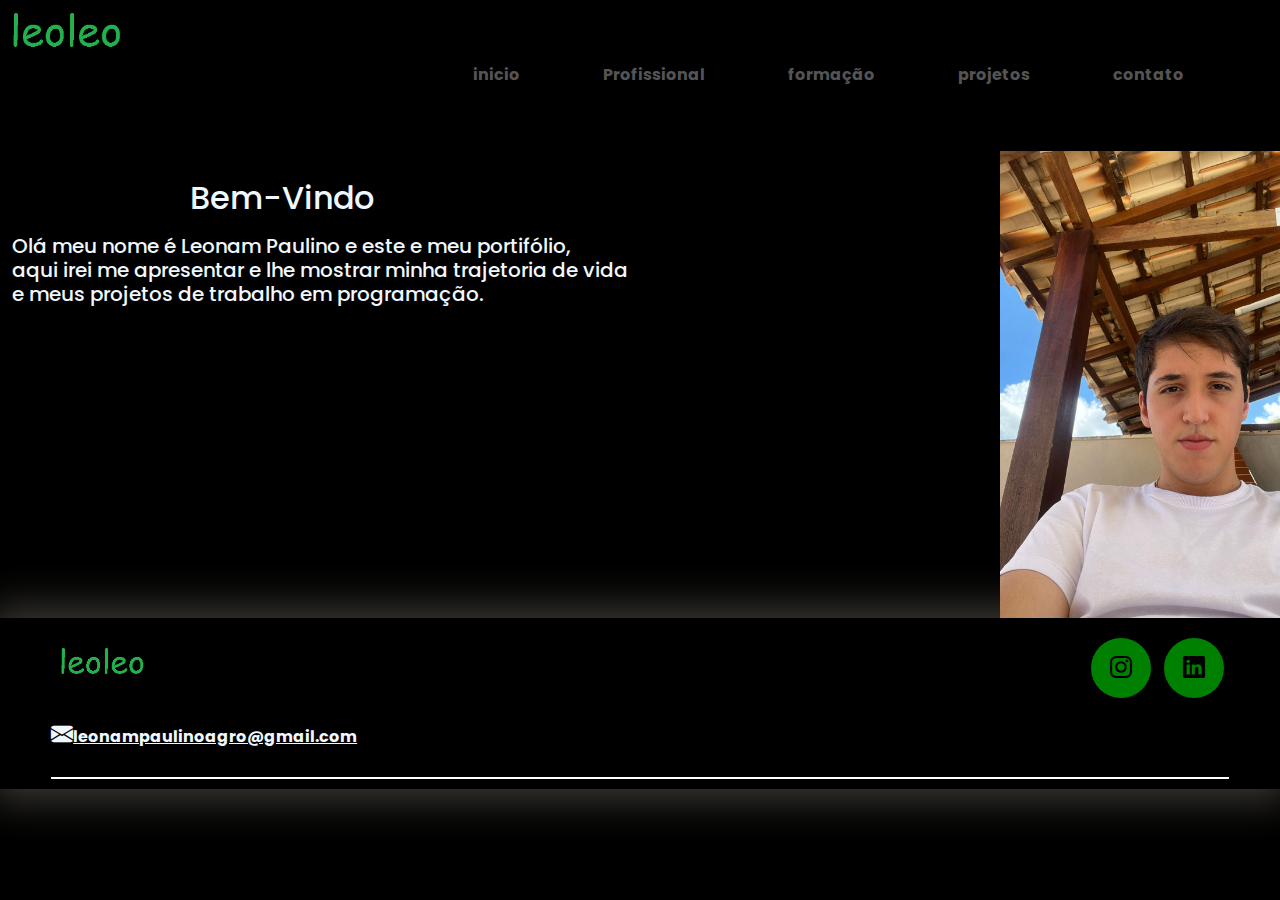
<file: index.html>
<!DOCTYPE html>
    <html lang="pt-br">

    <head>
        <meta charset="UTF-8">
        <meta name="viewport" content="width=device-width, initial-scale=1.0">
        <title>portifólio</title>
        <link href="https://cdn.jsdelivr.net/npm/bootstrap@5.3.3/dist/css/bootstrap.min.css" rel="stylesheet"
            integrity="sha384-QWTKZyjpPEjISv5WaRU9OFeRpok6YctnYmDr5pNlyT2bRjXh0JMhjY6hW+ALEwIH" crossorigin="anonymous">
        <link rel="stylesheet" type="text/css" href="fundo.css" />
        <link rel="preconnect" href="https://fonts.googleapis.com">
        <link rel="preconnect" href="https://fonts.gstatic.com" crossorigin>
        <link href="https://fonts.googleapis.com/css2?family=Poppins:ital,wght@0,100;0,200;0,300;0,400;0,500;0,600;0,700;0,800;0,900;1,100;1,200;1,300;1,400;1,500;1,600;1,700;1,800;1,900&display=swap"
            rel="stylesheet">
        <link rel="stylesheet" href="https://cdn.jsdelivr.net/npm/bootstrap-icons@1.11.3/font/bootstrap-icons.min.css">
    </head>

    <body>
        
            <div class="interface">
                <div class="logo">
                    <a href="#">
                        <img src="imagens/Captura de Tela (141).png" alt="minha logo" width="130px">
                    </a>
                </div>
            </div>

            <header>
                <nav class="menu-desktop">
                    <ul>
                        <li><a href="index.html">inicio</a></li>
                        <li><a href="index1.html">Profissional</a></li>
                        <li><a href="index2.html">formação</a></li>
                        <li><a href="index3.html">projetos</a></li>
                        <li><a href="index4.html">contato</a></li>
                    </ul>
                </nav>
            </header>

                <h2> Bem-Vindo </h2>

                <h5>Olá meu nome é Leonam Paulino e este e meu portifólio,<br> 
                    aqui irei me apresentar e lhe mostrar minha trajetoria de vida <br>
                    e meus projetos de trabalho em programação.<br>
                </h5>

                <h6></h6>

                    <div class="foto">
                        <div class="foto1">
                            <a href="#">
                                <img src="imagens/WhatsApp Image 2024-05-23 at 21.23.16.jpeg" alt="leo" width="350px">
                            </div>
                        </div>
                
                <footer>
                    <div class="rodape">
                        <div class="line-footer">
                            <div class="flex">
                                <div class="logo-footer">
                                    <img src="imagens/Captura de Tela (141).png" alt="minha logo" width="100px">
                                </div>
                                <div class="btn-social">
                                    <a href="https://www.instagram.com/leonam_paulino/" target="_blank"><button><i class="bi bi-instagram"></i></button></a>
                                    <a href="https://www.linkedin.com/in/leonam-paulino-a4a9122a7/" target="_blank"><button><i class="bi bi-linkedin"></i></button></a>
                                </div>
                            </div>
                        </div>
    
                        <div class="line-footer borda">
                            <p><i class="bi bi-envelope-fill"></i><a href="mailto:leonampaulinoagro@gmail.com">leonampaulinoagro@gmail.com</a></p>
                        </div>
                    </div>
                </footer>
                
    

    </body>
    </html>
</file>
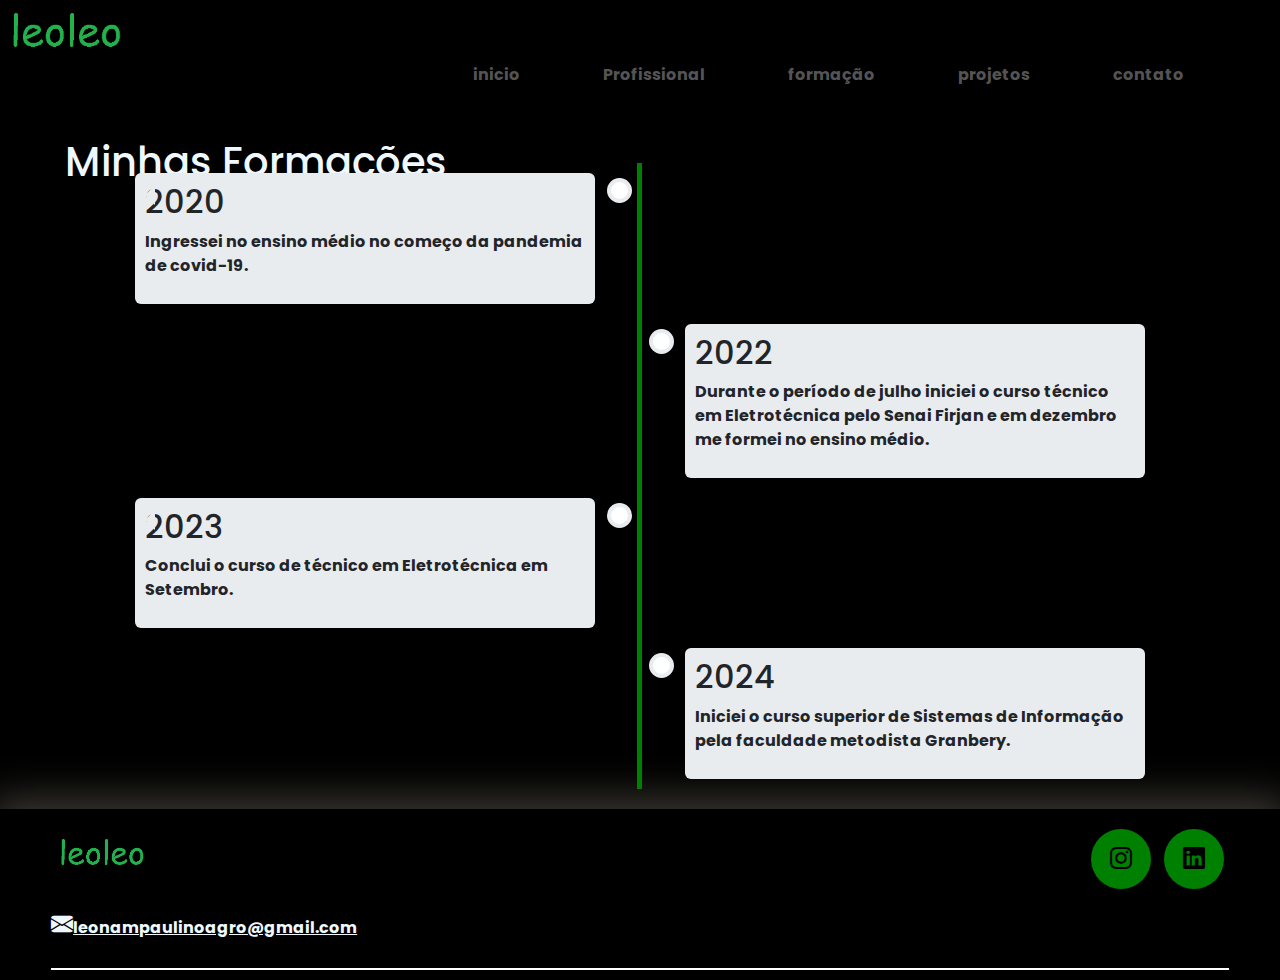
<file: index2.html>
<!DOCTYPE html>
<html lang="pt-br">

<head>
    <meta charset="UTF-8">
    <meta name="viewport" content="width=device-width, initial-scale=1.0">
    <title>portifólio</title>
    <link href="https://cdn.jsdelivr.net/npm/bootstrap@5.3.3/dist/css/bootstrap.min.css" rel="stylesheet"
        integrity="sha384-QWTKZyjpPEjISv5WaRU9OFeRpok6YctnYmDr5pNlyT2bRjXh0JMhjY6hW+ALEwIH" crossorigin="anonymous">
    <link rel="stylesheet" type="text/css" href="fundo2.css" />
    <link rel="preconnect" href="https://fonts.googleapis.com">
    <link rel="preconnect" href="https://fonts.gstatic.com" crossorigin>
    <link href="https://fonts.googleapis.com/css2?family=Poppins:ital,wght@0,100;0,200;0,300;0,400;0,500;0,600;0,700;0,800;0,900;1,100;1,200;1,300;1,400;1,500;1,600;1,700;1,800;1,900&display=swap"
        rel="stylesheet">
    <link rel="stylesheet" href="https://cdn.jsdelivr.net/npm/bootstrap-icons@1.11.3/font/bootstrap-icons.min.css">
</head>

<body>
    
    <div class="interface">
        <div class="logo">
            <a href="#">
                <img src="imagens/Captura de Tela (141).png" alt="minha logo" width="130px">
            </a>
        </div>
    </div>

    <header>
        <nav class="menu-desktop">
            <ul>
                <li><a href="index.html">inicio</a></li>
                <li><a href="index1.html">Profissional</a></li>
                <li><a href="index2.html">formação</a></li>
                <li><a href="index3.html">projetos</a></li>
                <li><a href="index4.html">contato</a></li>
            </ul>
        </nav>
    </header>

    <h1>Minhas Formações</h1>

    
    <div class="timeline">
        <div class="container left">
            <div class="content">
                <h2>2020</h2>
                <p>Ingressei no ensino médio no começo da pandemia de covid-19.</p>
            </div>
        </div>
        <div class="container right">
            <div class="content">
                <h2>2022</h2>
                <p>Durante o período de julho iniciei o curso técnico em Eletrotécnica pelo Senai Firjan e em dezembro me formei no ensino médio.</p>
            </div>
        </div>
        <div class="container left">
            <div class="content">
                <h2>2023</h2>
                <p>Conclui o curso de técnico em Eletrotécnica em Setembro.</p>
            </div>
        </div>
        <div class="container right">
            <div class="content">
                <h2>2024</h2>
                <p>Iniciei o curso superior de Sistemas de Informação pela faculdade metodista Granbery.</p>
            </div>
        </div>
    </div>


    <footer>
        <div class="interface">
            <div class="line-footer">
                <div class="flex">
                    <div class="logo-footer">
                        <img src="imagens/Captura de Tela (141).png" alt="minha logo" width="100px">
                    </div>
                    <div class="btn-social">
                        <a href="https://www.instagram.com/leonam_paulino/" target="_blank"><button><i class="bi bi-instagram"></i></button></a>
                        <a href="https://www.linkedin.com/in/leonam-paulino-a4a9122a7/" target="_blank"><button><i class="bi bi-linkedin"></i></button></a>
                    </div>
                </div>
            </div>

            <div class="line-footer borda">
                <p><i class="bi bi-envelope-fill"></i><a href="mailto:leonampaulinoagro@gmail.com">leonampaulinoagro@gmail.com</a></p>
            </div>
        </div>
    </footer>

</body>
</html>
</file>
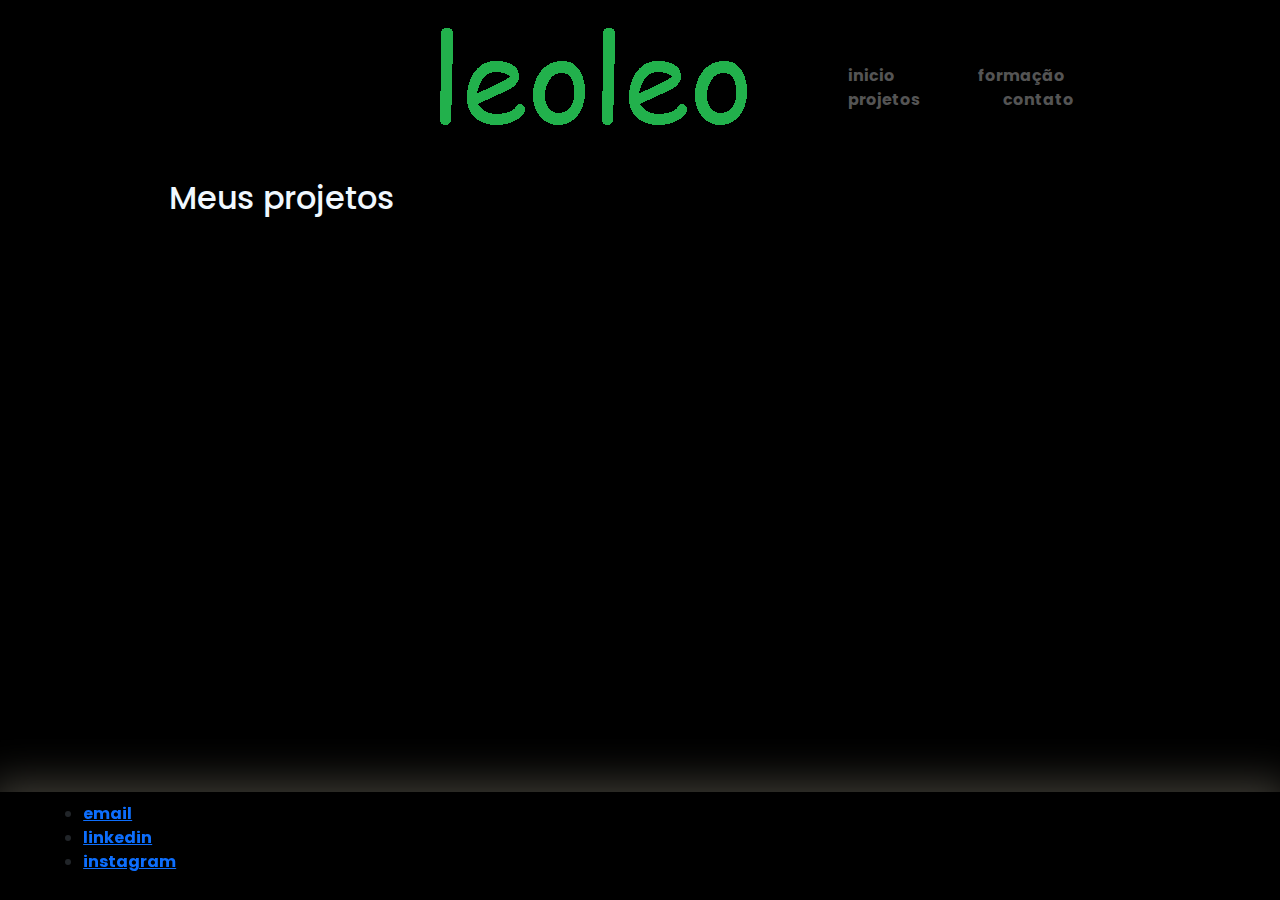
<file: index3.html>
<!DOCTYPE html>
<html lang="pt-br">

<head>
    <meta charset="UTF-8">
    <meta name="viewport" content="width=device-width, initial-scale=1.0">
    <title>portifólio</title>
    <link href="https://cdn.jsdelivr.net/npm/bootstrap@5.3.3/dist/css/bootstrap.min.css" rel="stylesheet"
        integrity="sha384-QWTKZyjpPEjISv5WaRU9OFeRpok6YctnYmDr5pNlyT2bRjXh0JMhjY6hW+ALEwIH" crossorigin="anonymous">
    <link rel="stylesheet" type="text/css" href="fundo.css" />
    <link rel="preconnect" href="https://fonts.googleapis.com">
    <link rel="preconnect" href="https://fonts.gstatic.com" crossorigin>
    <link
        href="https://fonts.googleapis.com/css2?family=Poppins:ital,wght@0,100;0,200;0,300;0,400;0,500;0,600;0,700;0,800;0,900;1,100;1,200;1,300;1,400;1,500;1,600;1,700;1,800;1,900&display=swap"
        rel="stylesheet">
</head>

<body>

    <header>
        <div class="interface">
            <div class="logo">
                <a href="#">
                    <img src="imagens/Captura de Tela (141).png" alt="minha logo">

                </a>
            </div>

            <nav class="menu-desktop">
                <ul>
                    <li><a href="index.html">inicio</a></li>
                    <li><a href="index2.html">formação</a></li>
                    <li><a href="index3.html">projetos</a></li>
                    <li><a href="index4.html">contato</a></li>
                </ul>
            </nav>

            <h2> Meus projetos </h2>
            <p></p>

            
    </header>

    <footer class="fixed-bottom">
        <nav>
            <ul>
                <li><a href="#">email</a></li>
                <li><a href="https://www.linkedin.com/in/leonam-paulino-a4a9122a7/" target="_blank">linkedin</a></li>
                <li><a href="https://www.instagram.com/leonam_paulino/" target="_blank">instagram</a></li>
            </ul>
        </nav>
    </footer>

</body>
</html>
</file>
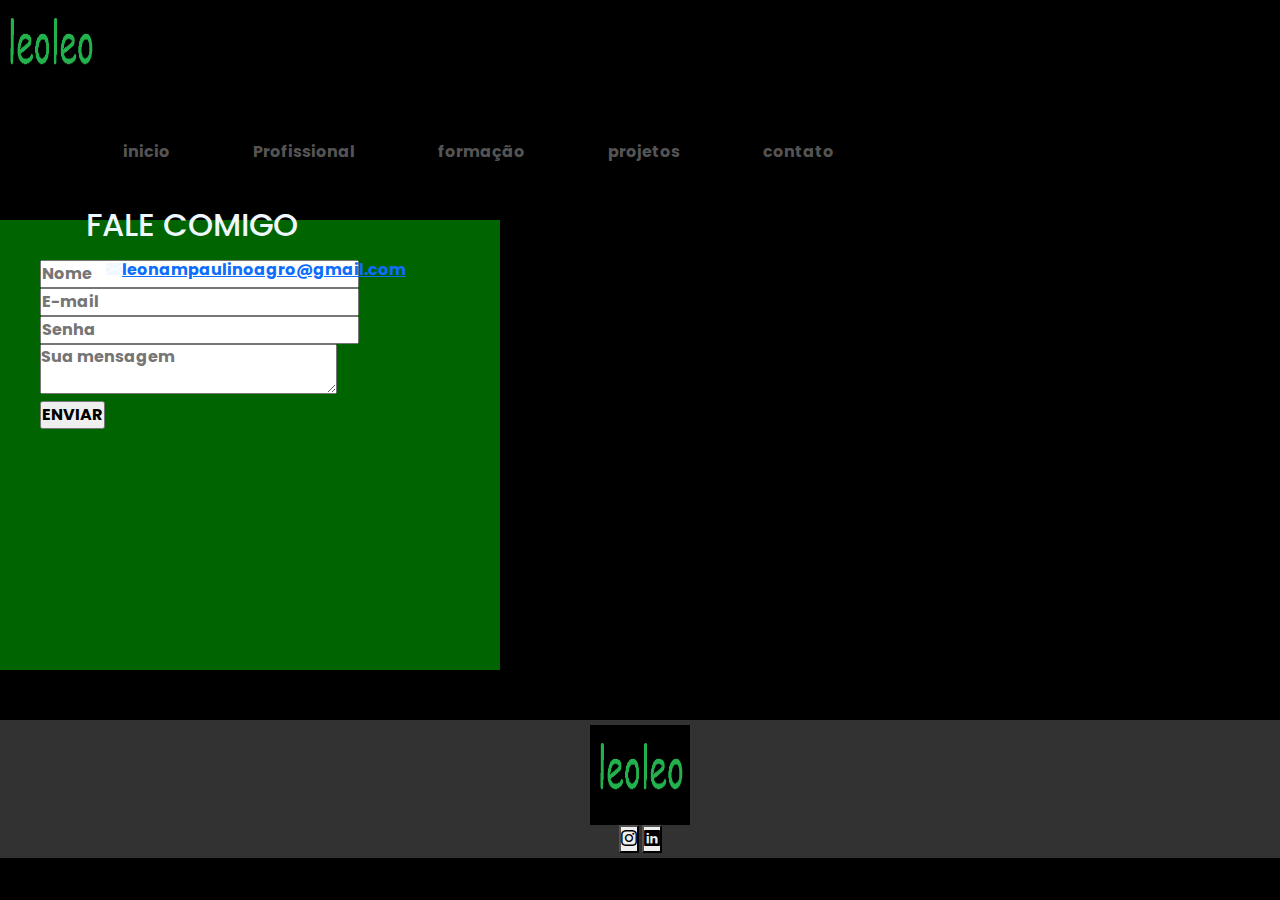
<file: index4.html>
<!DOCTYPE html>
    <html lang="pt-br">

    <head>
        <meta charset="UTF-8">
        <meta name="viewport" content="width=device-width, initial-scale=1.0">
        <title>portifólio</title>
        <link href="https://cdn.jsdelivr.net/npm/bootstrap@5.3.3/dist/css/bootstrap.min.css" rel="stylesheet"
            integrity="sha384-QWTKZyjpPEjISv5WaRU9OFeRpok6YctnYmDr5pNlyT2bRjXh0JMhjY6hW+ALEwIH" crossorigin="anonymous">
        <link rel="stylesheet" type="text/css" href="fundo4.css" />
        <link rel="preconnect" href="https://fonts.googleapis.com">
        <link rel="preconnect" href="https://fonts.gstatic.com" crossorigin>
        <link
            href="https://fonts.googleapis.com/css2?family=Poppins:ital,wght@0,100;0,200;0,300;0,400;0,500;0,600;0,700;0,800;0,900;1,100;1,200;1,300;1,400;1,500;1,600;1,700;1,800;1,900&display=swap"
            rel="stylesheet">
            <link rel="stylesheet" href="https://cdn.jsdelivr.net/npm/bootstrap-icons@1.11.3/font/bootstrap-icons.min.css">
    </head>

    <body>
        
            <div class="interface">
                <div class="logo">
                    <a href="#">
                        <img src="imagens/Captura de Tela (141).png" alt="minha logo" width="130px">
                    </a>
                </div>
            </div>

            <header>
                <nav class="menu-desktop">
                    <ul>
                        <li><a href="index.html">inicio</a></li>
                        <li><a href="index1.html">Profissional</a></li>
                        <li><a href="index2.html">formação</a></li>
                        <li><a href="index3.html">projetos</a></li>
                        <li><a href="index4.html">contato</a></li>
                    </ul>
                </nav>
            </header>
            
                <h2> FALE COMIGO </h2>
                <p></p>

            <section class="formulario">
                <div class="imterface">
                    <form action="">
                    <input type="text" name="" id="" placeholder="Nome" required>
                    <input type="text" name="" id="" placeholder="E-mail" required>
                    <input type="text" name="" id="" placeholder="Senha" required>
                    <textarea name="" id="" placeholder="Sua mensagem" required></textarea>
                    <div class="btn-enviar"><input type="submit" value="ENVIAR"></div>
                    </form> 
                </div>
            </section>
            
    
            <footer>
                <div class="interface">
                    <div class="line-footer">
                        <div class="flex">
                            <div class="logo-footer">
                                <img src="imagens/Captura de Tela (141).png" alt="minha logo" width="100px">
                            </div>
                            <div class="btn-social">
                                <a href="https://www.instagram.com/leonam_paulino/" target="_blank"><button><i class="bi bi-instagram"></i></button></a>
                                <a href="https://www.linkedin.com/in/leonam-paulino-a4a9122a7/" target="_blank"><button><i class="bi bi-linkedin"></i></button></a>
                            </div>
                        </div>
                    </div>

                    <div class="line-footer borda">
                        <p><i class="bi bi-envelope-fill"></i><a href="mailto:leonampaulinoagro@gmail.com">leonampaulinoagro@gmail.com</a></p>
                    </div>
                </div>
            </footer>

    </body>
    </html>
</file>
<file: fundo.css>
*
    {
        margin: 0%;
        padding: 0%;
        box-sizing: border-box;
        font-family: "Poppins", sans-serif;
    font-weight: 700;
    font-style: normal;
    }

    body{
        background-color: black;
        height: 100vh;
    }

    .interface{
        max-width: 1280;
        margin: 0 auto;
    }

    .flex{
        display: flex;
    }

    header{
        padding: 40px 4%;
        margin-left: 350px;
        margin-top: -50px;
    }



    header> .interface{
            display: flex;
            align-items: center;
            justify-content: space-between;
    }

    header a{
        color: rgb(84, 84, 84);
        text-decoration: none;
        display: inline-block;
        transition: .2s;
    }

    header a:hover{
        color:aliceblue;
        transform: scale(1.05);
    }

    header nav ul{
        list-style-type: none;
    }

    header nav ul li{
        display: inline-block;
        padding: 0 40px;
    }

    h2 {
        color: aliceblue;
            position: absolute;
            top: 22%;
            left: 22%;
            transform: translate(-50%, -50%);
        }
        h5 {
            color: aliceblue;
            position: absolute;
            top: 30%;
            left: 25%;
            transform: translate(-50%, -50%);
        }

        h {
            color: aliceblue;
            position: absolute;
            top: 30%;
            left: 25%;
            transform: translate(-50%, -50%);
        }

    .btn-social button{
        width: 60px;
        height: 60px;
        border-radius: 50%;
        border: none;
        background-color: green;
        font-size: 22px;
        cursor: pointer;
        margin: 0 5px;
        transition: 2s;
    }

    button:hover{
        box-shadow: 0px 0px 8px green;
        transform: scale(1.05);
    }

    .foto1 {
        margin-left: 1000px;
        margin-top: 5px;
    }

    footer{
        padding: 10px 4%;
        box-shadow: 0 0 40px 10px rgba(255, 248, 220, 0.248);
    }

    footer .flex{
        justify-content: space-between;
    }

    footer .line-footer{
        padding: 10px 0;
    }

    .borda{
        border-bottom: 2px solid white;
    }

    footer .line-footer p i{
        color: aliceblue;
        font-size: 22px;
    }

    footer .line-footer p a{
        color: aliceblue;
    }
</file>
<file: fundo2.css>
*
    {
        margin: 0%;
        padding: 0%;
        box-sizing: border-box;
        font-family: "Poppins", sans-serif;
    font-weight: 700;
    font-style: normal;
    }

    body{
        background-color: black;
        height: 100vh;
    }

    .interface{
        max-width: 1280;
        margin: 0 auto;
    }

    .flex{
        display: flex;
    }

    header{
        padding: 40px 4%;
        margin-left: 350px;
        margin-top: -50px;
    }



    header> .interface{
            display: flex;
            align-items: center;
            justify-content: space-between;
    }

    header a{
        color: rgb(84, 84, 84);
        text-decoration: none;
        display: inline-block;
        transition: .2s;
    }

    header a:hover{
        color:aliceblue;
        transform: scale(1.05);
    }

    header nav ul{
        list-style-type: none;
    }

    header nav ul li{
        display: inline-block;
        padding: 0 40px;
    }

    h1 {
        color: aliceblue;
            position: absolute;
            top: 18%;
            left: 20%;
            transform: translate(-50%, -50%);
        }
        h6 {
            color: aliceblue;
            position: absolute;
            top: 35%;
            left: 25%;
            transform: translate(-50%, -50%);
        }

    .btn-social button{
        width: 60px;
        height: 60px;
        border-radius: 50%;
        border: none;
        background-color: green;
        font-size: 22px;
        cursor: pointer;
        margin: 0 5px;
        transition: 2s;
    }

    button:hover{
        box-shadow: 0px 0px 8px green;
        transform: scale(1.05);
    }

    .foto1 {
        margin-left: 830px;
        margin-top: 5px;
    }


            body {
                font-family: 'Poppins', sans-serif;
            }
            .timeline {
                position: relative;
                max-width: 500px;
                margin: 20px auto;
            }
            .timeline::after {
                content: '';
                position: absolute;
                width: 5px;
                background-color: green;
                top: 0;
                bottom: 0;
                left: 50%;
                margin-left: -3px;
            }
            .container {
                padding: 10px 20px;
                position: relative;
                background-color: inherit;
                width: 100%;
            }
            .container::after {
                content: '';
                position: absolute;
                width: 25px;
                height: 25px;
                right: -17px;
                background-color: white;
                border: 4px solid #e9ecef;
                top: 15px;
                border-radius: 50%;
                z-index: 1;
            }
            .left {
                left: -55%;
            }
            .right {
                left: 55%;
            }
            .right::before {
                content: " ";
                height: 0;
                position: absolute;
                top: 22px;
                width: 0;
                z-index: 1;
                right: 30px;
                border: medium solid #e9ecef;
                border-width: 10px 0 10px 10px;
                border-color: transparent transparent transparent #e9ecef;
            }
            .left::before {
                content: " ";
                height: 0;
                position: absolute;
                top: 22px;
                width: 0;
                z-index: 1;
                left: 30px;
                border: medium solid #e9ecef;
                border-width: 10px 10px 10px 0;
                border-color: transparent #e9ecef transparent transparent;
            }
            .right::after {
                left: -16px;
            }
            .content {
                padding: 10px 10px;
                background-color: #e9ecef;
                position: relative;
                border-radius: 6px;
            }
        

    footer{
        padding: 10px 4%;
        box-shadow: 0 0 40px 10px rgba(255, 248, 220, 0.248);
    }

    footer .flex{
        justify-content: space-between;
    }

    footer .line-footer{
        padding: 10px 0;
    }

    .borda{
        border-bottom: 2px solid white;
    }

    footer .line-footer p i{
        color: aliceblue;
        font-size: 22px;
    }

    footer .line-footer p a{
        color: aliceblue;
    }
</file>
<file: fundo4.css>
*
{
    margin: 0%;
    padding: 0%;
    box-sizing: border-box;
    font-family: "Poppins", sans-serif;
  font-weight: 700;
  font-style: normal;
}

body{
    background-color: black;
    height: 100vh;
}

.interface{
    max-width: 1280;
    margin: 0 auto;
}

header{
    padding: 40px 4%;
}

img{
    height: 100px;
    width: 100px;
}

header> .interface{
        display: flex;
        align-items: center;
        justify-content: space-between;
}

header a{
    color: rgb(84, 84, 84);
    text-decoration: none;
    display: inline-block;
    transition: .2s;
}

header a:hover{
    color:aliceblue;
    transform: scale(1.05);
}

header nav ul{
    list-style-type: none;
}

header nav ul li{
    display: inline-block;
    padding: 0 40px;
}

h2 {
    color: aliceblue;
        position: absolute;
        top: 25%;
        left: 15%;
        transform: translate(-50%, -50%);
      }
      p {
        color: aliceblue;
        position: absolute;
        top: 30%;
        left: 20%;
        transform: translate(-50%, -50%);
      }

      footer {
        background-color: rgb(51, 50, 50);
        padding: 5px;
        text-align: center;
        margin-top: 50px;
        
    }
    
footer nav ul li {
    list-style-type: none;
}

.conteiner{
    max-width: 960;
    margin: 0 auto;
}

form{
    background-color: darkgreen;
    max-width: 500px;
    height: 450px;
    padding: 40px;
}
</file>
